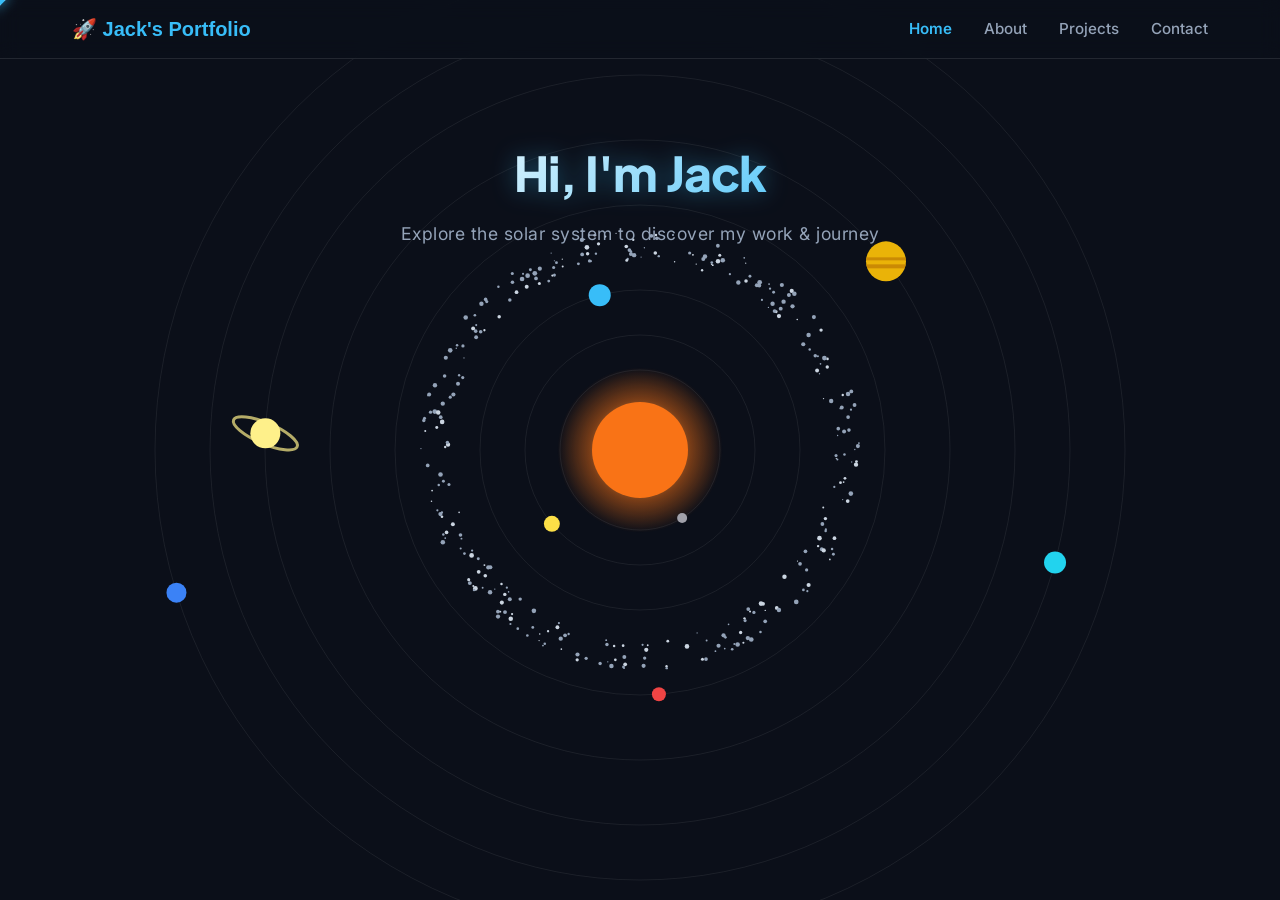
<file: index.html>
<!--AI Usage:
I used Google Gemini to help me build the basic structure and make the website responsive. I have some thought about interactive design and the AI helped to achieve that.
I modified the suggested code to some extentto fit my portfolio design.-->
<!DOCTYPE html>
<html lang="en">
<head>
    <meta charset="UTF-8">
    <meta name="viewport" content="width=device-width, initial-scale=1.0">
    <title>Jack's Solar Portfolio</title>
    <link rel="stylesheet" href="style.css">
</head>
<body>

    <!-- 顶栏导航 -->
    <header class="site-header">
        <nav class="navbar">
            <div class="logo">
                <button id="logoControlBtn" class="logo-btn">
                    🚀 Jack's Portfolio
                </button>
            </div>
            <ul class="nav-links">
                <li><a href="index.html" class="active">Home</a></li>
                <li><a href="about.html" id="nav-about">About</a></li>
                <li><a href="projects.html" id="nav-projects">Projects</a></li>
                <li><a href="contact.html" id="nav-contact">Contact</a></li>
            </ul>
        </nav>
    </header>

    <!-- 左上角 Command Center 控制面板 -->
    <div id="controlPanel" class="control-panel-modal">
        <div class="panel-header">
            <h4>⚙️ Command Center</h4>
        </div>
        <div class="panel-item">
            <span>Dark Mode (深色模式)</span>
            <label class="switch">
                <input type="checkbox" id="darkModeToggle" checked>
                <span class="slider"></span>
            </label>
        </div>
    </div>

    <!-- 主页欢迎标语 Overlay (补回 Hi, I'm Jack) -->
    <div class="hero-overlay">
        <h1 class="hero-title">Hi, I'm Jack</h1>
        <p class="hero-subtitle">Explore the solar system to discover my work & journey</p>
    </div>

    <!-- 太阳系 2D Canvas -->
    <canvas id="solarCanvas"></canvas>

    <!-- 返回太阳系主视图按钮 (地月系下显示) -->
    <button id="backToSolarBtn" class="back-btn hidden">&larr; Back to Solar System</button>

    <!-- 自定义火箭光标 -->
    <div id="rocketCursor" class="custom-rocket-cursor">
        <svg class="rocket-svg" viewBox="0 0 64 64" fill="none" xmlns="http://www.w3.org/2000/svg">
            <path class="rocket-flame" d="M32 46C28 54 32 62 32 62C32 62 36 54 32 46Z" fill="#f97316"/>
            <path class="rocket-flame" d="M32 48C30 53 32 58 32 58C32 58 34 53 32 48Z" fill="#fde047"/>
            <path d="M32 6C22 16 20 32 20 40H44C44 32 42 16 32 6Z" fill="#e2e8f0"/>
            <path d="M32 6C27 16 25 32 25 40H39C39 32 37 16 32 6Z" fill="#38bdf8"/>
            <path d="M16 30L20 36V44L12 40V34L16 30Z" fill="#94a3b8"/>
            <path d="M48 30L44 36V44L52 40V34L48 30Z" fill="#94a3b8"/>
            <circle cx="32" cy="22" r="4" fill="#0f172a" stroke="#cbd5e1" stroke-width="1.5"/>
        </svg>
    </div>

    <!-- 全局 JS 逻辑 (光标、控制面板、Canvas 绘制全在此文件中) -->
    <script src="javascript.js"></script>
</body>
</html>
</file>
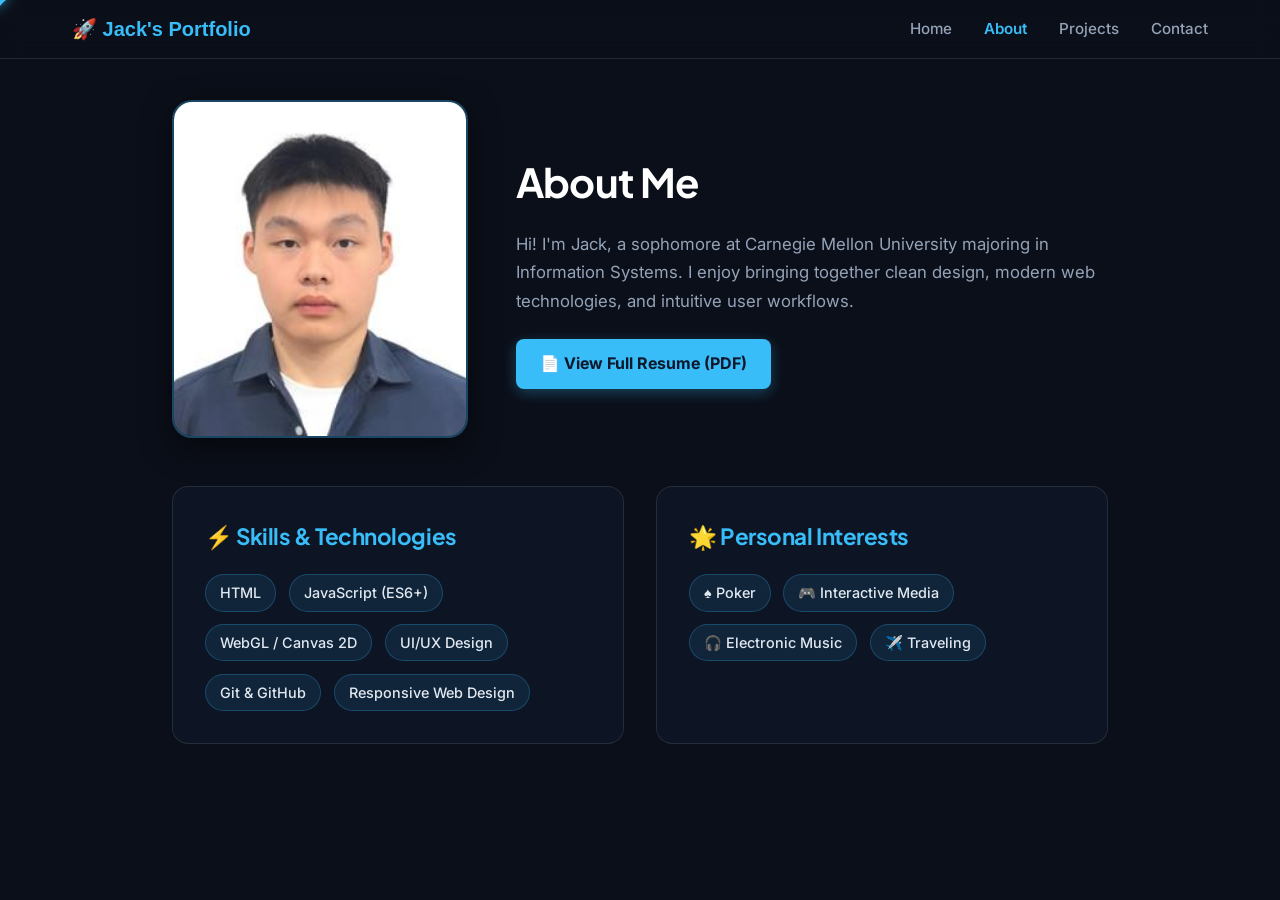
<file: about.html>
<!--AI Usage:
I used Google Gemini to help me adjust the style. I also used it to built the interactive button.-->
<!DOCTYPE html>
<html lang="en">
<head>
    <meta charset="UTF-8">
    <meta name="viewport" content="width=device-width, initial-scale=1.0">
    <title>About | Jack's Portfolio</title>
    <link rel="stylesheet" href="style.css">
    <style>
        .about-container {
            max-width: 1000px;
            margin: 100px auto 4rem;
            padding: 0 2rem;
            position: relative;
            z-index: 10;
        }

        .about-hero {
            display: grid;
            grid-template-columns: 1fr 2fr;
            gap: 3rem;
            align-items: center;
            margin-bottom: 3rem;
        }

        .profile-img-wrapper {
            position: relative;
            border-radius: 20px;
            overflow: hidden;
            border: 2px solid rgba(56, 189, 248, 0.3);
            box-shadow: 0 10px 30px rgba(0, 0, 0, 0.5);
            background: rgba(15, 23, 42, 0.6);
        }

        .profile-img {
            width: 100%;
            height: auto;
            display: block;
            object-fit: cover;
        }

        .about-content h1 {
            font-size: 2.5rem;
            margin-bottom: 1rem;
            color: #ffffff;
        }

        .about-content p {
            color: #94a3b8;
            line-height: 1.7;
            margin-bottom: 1.5rem;
            font-size: 1.05rem;
        }

        .btn-resume {
            display: inline-flex;
            align-items: center;
            gap: 0.5rem;
            padding: 12px 24px;
            border-radius: 8px;
            background: var(--accent-color, #38bdf8);
            color: #0f172a;
            font-weight: 700;
            text-decoration: none;
            transition: all 0.3s ease;
            box-shadow: 0 4px 14px rgba(56, 189, 248, 0.3);
        }

        .btn-resume:hover {
            background: #0284c7;
            color: #ffffff;
            transform: translateY(-2px);
            box-shadow: 0 6px 20px rgba(56, 189, 248, 0.5);
        }

        /* 技能与兴趣模块样式 */
        .info-grid {
            display: grid;
            grid-template-columns: 1fr 1fr;
            gap: 2rem;
            margin-top: 2rem;
        }

        .info-card {
            background: rgba(15, 23, 42, 0.7);
            border: 1px solid rgba(255, 255, 255, 0.1);
            border-radius: 16px;
            padding: 2rem;
            backdrop-filter: blur(8px);
        }

        .info-card h2 {
            color: var(--accent-color, #38bdf8);
            font-size: 1.4rem;
            margin-top: 0;
            margin-bottom: 1.2rem;
            display: flex;
            align-items: center;
            gap: 0.5rem;
        }

        /* 标签云样式 (技能 & 兴趣) */
        .tag-list {
            display: flex;
            flex-wrap: wrap;
            gap: 0.8rem;
            list-style: none;
            padding: 0;
            margin: 0;
        }

        .tag-item {
            background: rgba(56, 189, 248, 0.1);
            border: 1px solid rgba(56, 189, 248, 0.25);
            color: #e2e8f0;
            padding: 6px 14px;
            border-radius: 20px;
            font-size: 0.9rem;
            font-weight: 500;
            transition: all 0.2s ease;
        }

        .tag-item:hover {
            background: rgba(56, 189, 248, 0.2);
            color: #ffffff;
            border-color: #38bdf8;
            transform: translateY(-2px);
        }

        @media (max-width: 768px) {
            .about-hero {
                grid-template-columns: 1fr;
                text-align: center;
            }
            .info-grid {
                grid-template-columns: 1fr;
            }
        }
    </style>
</head>
<body>

    <!-- 顶部固定导航栏 -->
    <header class="site-header">
        <nav class="navbar">
            <div class="logo">
                <button id="logoControlBtn" class="logo-btn">
                    🚀 Jack's Portfolio
                </button>
            </div>
            <ul class="nav-links">
                <li><a href="index.html">Home</a></li>
                <li><a href="about.html" class="active">About</a></li>
                <li><a href="projects.html">Projects</a></li>
                <li><a href="contact.html">Contact</a></li>
            </ul>
        </nav>
    </header>

    <!-- Command Center 控制面板 -->
    <div id="controlPanel" class="control-panel-modal">
        <div class="panel-header">
            <h4>⚙️ Command Center</h4>
        </div>
        <div class="panel-item">
            <span>Dark Mode (深色模式)</span>
            <label class="switch">
                <input type="checkbox" id="darkModeToggle" checked>
                <span class="slider"></span>
            </label>
        </div>
    </div>

    <!-- 主主体内容 -->
    <main class="about-container">
        <!-- 头部：个人照片与简介 -->
        <div class="about-hero">
            <div class="profile-img-wrapper">
                <img src="assets/images/about-myphoto.jpeg" alt="Jack's Profile Photo" class="profile-img">
            </div>

            <div class="about-content">
                <h1>About Me</h1>
                <p>
                    Hi! I'm Jack, a sophomore at Carnegie Mellon University majoring in Information Systems.  I enjoy bringing together clean design, modern web technologies, and intuitive user workflows.
                </p>
                <div class="resume-btn-group">
                    <a href="assets/docs/about-resume.pdf" target="_blank" class="btn-resume">
                        📄 View Full Resume (PDF)
                    </a>
                </div>
            </div>
        </div>

        <!-- 底部：Skills 与 Interests 区域 -->
        <div class="info-grid">
            <!-- 1. Skills 模块 -->
            <div class="info-card">
                <h2>⚡ Skills & Technologies</h2>
                <ul class="tag-list">
                    <li class="tag-item">HTML</li>
                    <li class="tag-item">JavaScript (ES6+)</li>
                    <li class="tag-item">WebGL / Canvas 2D</li>
                    <li class="tag-item">UI/UX Design</li>
                    <li class="tag-item">Git & GitHub</li>
                    <li class="tag-item">Responsive Web Design</li>
                </ul>
            </div>

            <!-- 2. Interests 模块 -->
            <div class="info-card">
                <h2>🌟 Personal Interests</h2>
                <ul class="tag-list">
                    <li class="tag-item">♠️ Poker</li>
                    <li class="tag-item">🎮 Interactive Media</li>
                    <li class="tag-item">🎧 Electronic Music</li>
                    <li class="tag-item">✈️ Traveling</li>
                </ul>
            </div>
        </div>
    </main>

    <!-- 全局自定义火箭光标 -->
    <div id="rocketCursor" class="custom-rocket-cursor">
        <svg class="rocket-svg" viewBox="0 0 64 64" fill="none" xmlns="http://www.w3.org/2000/svg">
            <path class="rocket-flame" d="M32 46C28 54 32 62 32 62C32 62 36 54 32 46Z" fill="#f97316"/>
            <path class="rocket-flame" d="M32 48C30 53 32 58 32 58C32 58 34 53 32 48Z" fill="#fde047"/>
            <path d="M32 6C22 16 20 32 20 40H44C44 32 42 16 32 6Z" fill="#e2e8f0"/>
            <path d="M32 6C27 16 25 32 25 40H39C39 32 37 16 32 6Z" fill="#38bdf8"/>
            <path d="M16 30L20 36V44L12 40V34L16 30Z" fill="#94a3b8"/>
            <path d="M48 30L44 36V44L52 40V34L48 30Z" fill="#94a3b8"/>
            <circle cx="32" cy="22" r="4" fill="#0f172a" stroke="#cbd5e1" stroke-width="1.5"/>
        </svg>
    </div>

    <!-- 引入全局逻辑 -->
    <script src="javascript.js"></script>
</body>
</html>
</file>
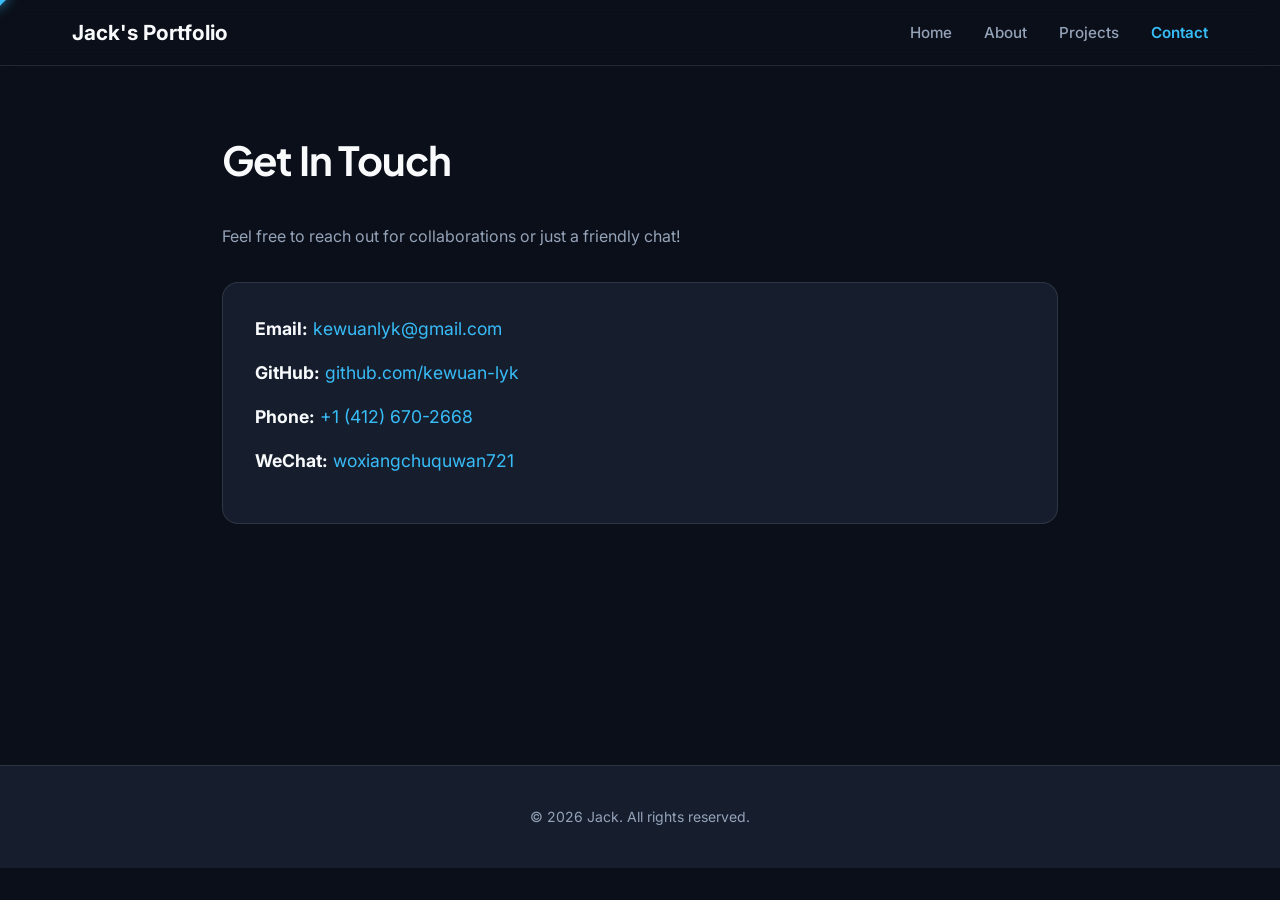
<file: contact.html>
<!--AI Usage:
I used Google Gemini to build the basic design.-->
<!DOCTYPE html>
<html lang="en">
<head>
    <meta charset="UTF-8">
    <meta name="viewport" content="width=device-width, initial-scale=1.0">
    <title>Contact | Jack</title>
    <link rel="stylesheet" href="style.css">
</head>
<body>
    <!-- 流星划过背景特效 -->
    <div class="star-container">
        <div class="shooting-star"></div>
        <div class="shooting-star"></div>
        <div class="shooting-star"></div>
        <div class="shooting-star"></div>
        <div class="shooting-star"></div>
    </div>
    <header>
        <nav class="navbar">
            <div class="logo"><a href="index.html">Jack's Portfolio</a></div>
            <ul class="nav-links">
                <li><a href="index.html">Home</a></li>
                <li><a href="about.html">About</a></li>
                <li><a href="projects.html">Projects</a></li>
                <li><a href="contact.html" class="active">Contact</a></li>
            </ul>
        </nav>
    </header>

    <main class="page-container">
        <h1>Get In Touch</h1>
        <p class="contact-subtitle">Feel free to reach out for collaborations or just a friendly chat!</p>

        <div class="info-card">
            <ul class="contact-list">
                <li>
                    <strong>Email:</strong> 
                    <a href="mailto:kewuanlyk@gmail.com"><!-- PLACEHOLDER: Email -->kewuanlyk@gmail.com</a>
                </li>
                <li>
                    <strong>GitHub:</strong> 
                    <a href="https://github.com/kewuan-lyk" target="_blank"><!-- PLACEHOLDER: GitHub -->github.com/kewuan-lyk</a>
                </li>
                <li>
                    <strong>Phone:</strong> 
                    <a href="tel:+14126702668"><!-- PLACEHOLDER: Phone Number -->+1 (412) 670-2668</a>
                </li>
                <li>
                    <strong>WeChat:</strong> 
                    <a href="tel:+14126702668"><!-- PLACEHOLDER: WeChat Number -->woxiangchuquwan721</a>
                </li>
            </ul>
        </div>
    </main>
    <!-- 全局火箭光标 -->
    <div id="rocketCursor" class="custom-rocket-cursor">
        <svg class="rocket-svg" viewBox="0 0 64 64" fill="none" xmlns="http://www.w3.org/2000/svg">
            <path class="rocket-flame" d="M32 46C28 54 32 62 32 62C32 62 36 54 32 46Z" fill="#f97316"/>
            <path class="rocket-flame" d="M32 48C30 53 32 58 32 58C32 58 34 53 32 48Z" fill="#fde047"/>
            <path d="M32 6C22 16 20 32 20 40H44C44 32 42 16 32 6Z" fill="#e2e8f0"/>
            <path d="M32 6C27 16 25 32 25 40H39C39 32 37 16 32 6Z" fill="#38bdf8"/>
            <path d="M16 30L20 36V44L12 40V34L16 30Z" fill="#94a3b8"/>
            <path d="M48 30L44 36V44L52 40V34L48 30Z" fill="#94a3b8"/>
            <circle cx="32" cy="22" r="4" fill="#0f172a" stroke="#cbd5e1" stroke-width="1.5"/>
        </svg>
    </div>
    <footer>
        <p>&copy; 2026 Jack. All rights reserved.</p>
    </footer>
    <script src="javascript.js"></script>
</body>
</html>
</file>
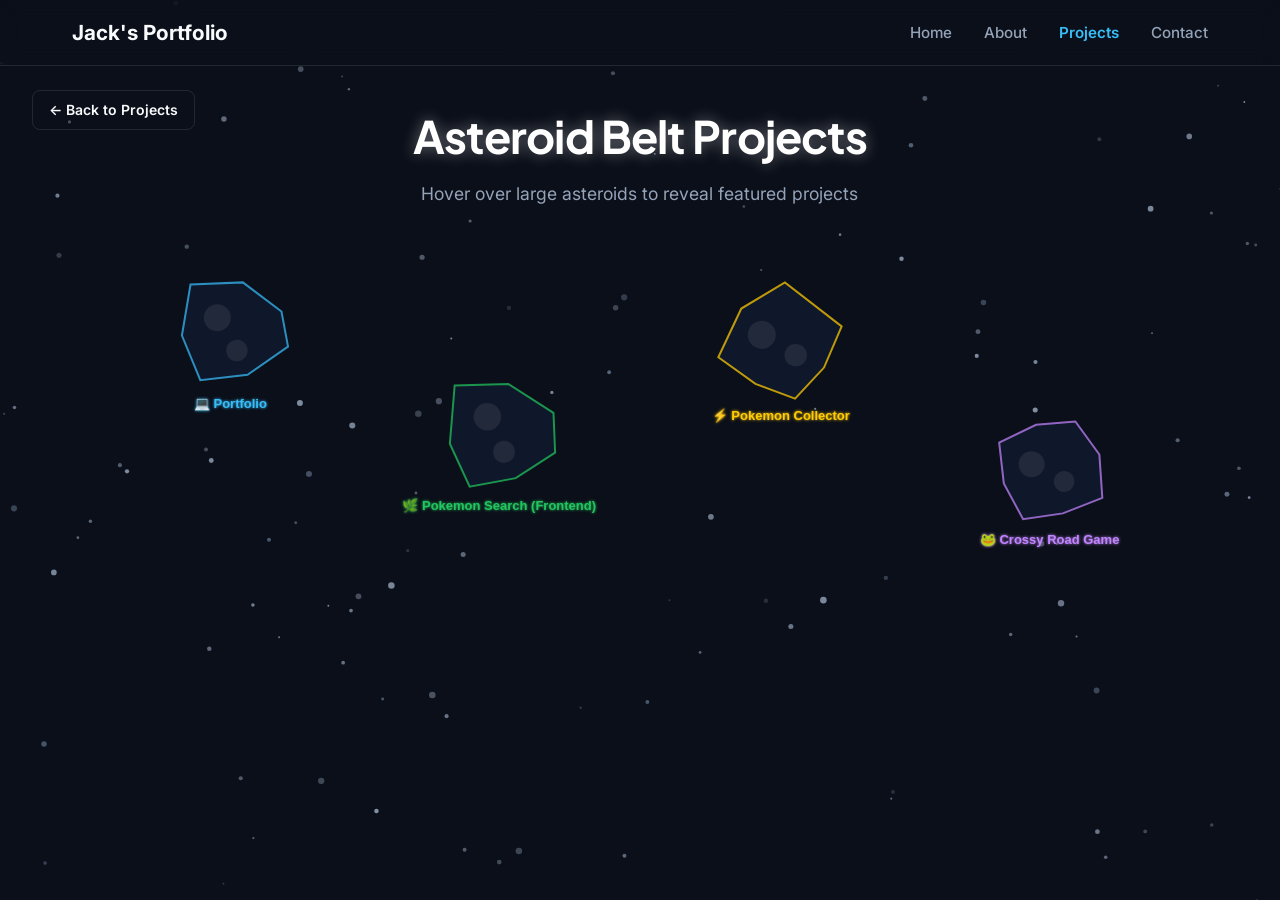
<file: projectp2.html>
<!DOCTYPE html>
<html lang="en">
<head>
    <meta charset="UTF-8">
    <meta name="viewport" content="width=device-width, initial-scale=1.0">
    <title>Part 2: Asteroid Belt Projects | Jack</title>
    <link rel="stylesheet" href="style.css">
    <style>
        body {
            overflow: hidden; /* 防止出现滚动条，保持满屏沉浸感 */
        }

        .asteroid-canvas-container {
            position: fixed;
            top: 0;
            left: 0;
            width: 100vw;
            height: 100vh;
            z-index: 0;
            background-color: var(--bg-primary);
        }

        #asteroidCanvas {
            display: block;
            width: 100%;
            height: 100%;
        }

        /* 覆盖在 Canvas 上的导航提示 */
        .asteroid-overlay {
            position: fixed;
            top: 100px;
            left: 50%;
            transform: translateX(-50%);
            text-align: center;
            z-index: 10;
            pointer-events: none;
        }

        .asteroid-overlay h1 {
            font-size: 2.8rem;
            color: #ffffff;
            text-shadow: 0 0 15px rgba(255, 255, 255, 0.4);
            margin-bottom: 0.5rem;
        }

        .asteroid-overlay p {
            color: var(--text-secondary);
            font-size: 1.1rem;
        }

        .top-nav-btn {
            position: fixed;
            top: 90px;
            left: 2rem;
            z-index: 20;
        }
    </style>
</head>
<body class="home-body">

    <header>
        <nav class="navbar">
            <div class="logo"><a href="index.html">Jack's Portfolio</a></div>
            <ul class="nav-links">
                <li><a href="index.html">Home</a></li>
                <li><a href="about.html">About</a></li>
                <li><a href="projects.html" class="active">Projects</a></li>
                <li><a href="contact.html">Contact</a></li>
            </ul>
        </nav>
    </header>

    <!-- 返回按钮 -->
    <a href="projects.html" class="btn btn-outline top-nav-btn">&larr; Back to Projects</a>

    <!-- 标题 overlay -->
    <div class="asteroid-overlay">
        <h1>Asteroid Belt Projects</h1>
        <p>Hover over large asteroids to reveal featured projects</p>
    </div>

    <!-- 2D Canvas 容器 -->
    <div class="asteroid-canvas-container">
        <canvas id="asteroidCanvas"></canvas>
    </div>

    <script>
        window.addEventListener('DOMContentLoaded', () => {
            const canvas = document.getElementById('asteroidCanvas');
            if (!canvas) return;

            const ctx = canvas.getContext('2d');
            let width = (canvas.width = window.innerWidth);
            let height = (canvas.height = window.innerHeight);

            window.addEventListener('resize', () => {
                width = canvas.width = window.innerWidth;
                height = canvas.height = window.innerHeight;
            });

            let mousePos = { x: -1000, y: -1000 };
            let hoveredAsteroid = null;

            // ==========================================
            // 1. 无交互小陨石群 (背景流)
            // ==========================================
            const smallAsteroids = [];
            const SMALL_COUNT = 120; // 小陨石数量

            for (let i = 0; i < SMALL_COUNT; i++) {
                smallAsteroids.push({
                    x: Math.random() * width,
                    y: Math.random() * height,
                    radius: Math.random() * 2.5 + 0.8,
                    speedY: Math.random() * 0.6 + 0.2, // 慢慢从上往下漂
                    speedX: (Math.random() - 0.5) * 0.15,
                    color: Math.random() > 0.4 ? '#94a3b8' : '#64748b',
                    opacity: Math.random() * 0.6 + 0.3
                });
            }

            // ==========================================
            // 2. 大陨石 (项目卡片数据，可随时添加/调节数量)
            // ==========================================
            const largeAsteroids = [
                {
                    id: 'portfolio',
                    title: 'Interactive 3D/2D Portfolio',
                    shortName: '💻 Portfolio',
                    subtitle: 'Click to see the project details!',
                    x: width * 0.18,      // 屏幕左侧
                    y: height * 0.35,     // 视区内直现
                    radius: 54,           // 大陨石尺寸
                    speedY: 0.35,         // 下落速度
                    targetUrl: 'index.html',
                    color: '#38bdf8',     // 蓝色 (不变)
                    rotation: 0,
                    rotationSpeed: 0.005,
                    shapeVertices: [
                        { angle: 0, scale: 1.1 },
                        { angle: Math.PI * 0.3, scale: 0.85 },
                        { angle: Math.PI * 0.6, scale: 1.05 },
                        { angle: Math.PI * 0.9, scale: 0.9 },
                        { angle: Math.PI * 1.2, scale: 1.15 },
                        { angle: Math.PI * 1.5, scale: 0.95 },
                        { angle: Math.PI * 1.8, scale: 1.02 }
                    ]
                },
                {
                    id: 'pokemon-search',
                    title: '🌿 Pokemon Search Engine',
                    shortName: '🌿 Pokemon Search (Frontend)',
                    subtitle: 'Click to search Pokemon info & API!',
                    x: width * 0.39,      // 中左侧
                    y: height * 0.46,     // 视区内直现 (无需等待下落)
                    radius: 55,
                    speedY: 0.38,
                    targetUrl: 'https://kewuan-lyk.github.io/-Jack-Li-.FrontBackEnd/',
                    color: '#22c55e',     // 绿色 (前端宝可梦搜索引擎)
                    rotation: 0,
                    rotationSpeed: 0.007,
                    shapeVertices: [
                        { angle: 0, scale: 1.08 },
                        { angle: Math.PI * 0.28, scale: 0.88 },
                        { angle: Math.PI * 0.55, scale: 1.12 },
                        { angle: Math.PI * 0.82, scale: 0.92 },
                        { angle: Math.PI * 1.15, scale: 1.18 },
                        { angle: Math.PI * 1.45, scale: 0.9 },
                        { angle: Math.PI * 1.78, scale: 1.05 }
                    ]
                },
                {
                    id: 'pokemon-collector',
                    title: '⚡ Pokemon Collector Website',
                    shortName: '⚡ Pokemon Collector',
                    subtitle: 'Click to visit Pokemon Collector!',
                    x: width * 0.61,      // 中右侧
                    y: height * 0.36,     // 视区内直现
                    radius: 56,
                    speedY: 0.36,
                    targetUrl: 'https://kewuan-lyk.github.io/-Jack-Li-API-Pokemon-Collector/',
                    color: '#ffcb05',     // 黄色 (宝可梦 Collector)
                    rotation: 0,
                    rotationSpeed: -0.005,
                    shapeVertices: [
                        { angle: 0, scale: 1.12 },
                        { angle: Math.PI * 0.25, scale: 0.9 },
                        { angle: Math.PI * 0.5, scale: 1.05 },
                        { angle: Math.PI * 0.75, scale: 0.88 },
                        { angle: Math.PI * 1.0, scale: 1.15 },
                        { angle: Math.PI * 1.3, scale: 0.92 },
                        { angle: Math.PI * 1.6, scale: 1.06 }
                    ]
                },
                {
                    id: 'crossyroad',
                    title: '🐸 Cyber Crossy 2077',
                    shortName: '🐸 Crossy Road Game',
                    subtitle: 'Click to play game!',
                    x: width * 0.82,      // 屏幕右侧
                    y: height * 0.50,     // 视区内直现
                    radius: 52,
                    speedY: 0.4,
                    targetUrl: 'crossy-road/index.html',
                    color: '#c084fc',     // 紫色 (Crossy Road)
                    rotation: 0,
                    rotationSpeed: -0.006,
                    shapeVertices: [
                        { angle: 0, scale: 1.0 },
                        { angle: Math.PI * 0.25, scale: 1.15 },
                        { angle: Math.PI * 0.5, scale: 0.88 },
                        { angle: Math.PI * 0.75, scale: 1.08 },
                        { angle: Math.PI * 1.0, scale: 0.92 },
                        { angle: Math.PI * 1.25, scale: 1.1 },
                        { angle: Math.PI * 1.5, scale: 0.9 },
                        { angle: Math.PI * 1.75, scale: 1.05 }
                    ]
                }
            ];

            // ==========================================
            // 3. 渲染主循环
            // ==========================================
            function animate() {
                ctx.clearRect(0, 0, width, height);

                // --- 绘制无交互小陨石 ---
                smallAsteroids.forEach(p => {
                    p.y += p.speedY;
                    p.x += p.speedX;

                    // 飘出屏幕底部后重新回到顶部
                    if (p.y > height + 10) {
                        p.y = -10;
                        p.x = Math.random() * width;
                    }

                    ctx.beginPath();
                    ctx.arc(p.x, p.y, p.radius, 0, Math.PI * 2);
                    ctx.fillStyle = p.color;
                    ctx.globalAlpha = p.opacity;
                    ctx.fill();
                    ctx.globalAlpha = 1.0;
                });

                // --- 绘制大陨石 (交互项目) ---
                hoveredAsteroid = null;

                largeAsteroids.forEach(ast => {
                    // 碰撞/悬停检测
                    const dist = Math.hypot(mousePos.x - ast.x, mousePos.y - ast.y);
                    const isHovered = dist < ast.radius + 15;

                    if (isHovered) {
                        hoveredAsteroid = ast;
                    } else {
                        // 没悬停时正常下落和缓慢旋转
                        ast.y += ast.speedY;
                        ast.rotation += ast.rotationSpeed;

                        // 飘出屏幕后循环回到顶部
                        if (ast.y > height + ast.radius * 2) {
                            ast.y = -ast.radius * 2;
                            ast.x = Math.random() * (width - 200) + 100;
                        }
                    }

                    // 绘制大陨石主体
                    ctx.save();
                    ctx.translate(ast.x, ast.y);
                    ctx.rotate(ast.rotation);

                    // 悬停高亮光晕
                    if (isHovered) {
                        const glowGrad = ctx.createRadialGradient(0, 0, ast.radius * 0.8, 0, 0, ast.radius + 25);
                        glowGrad.addColorStop(0, 'rgba(56, 189, 248, 0.5)');
                        glowGrad.addColorStop(1, 'rgba(56, 189, 248, 0)');
                        ctx.beginPath();
                        ctx.arc(0, 0, ast.radius + 25, 0, Math.PI * 2);
                        ctx.fillStyle = glowGrad;
                        ctx.fill();
                    }

                    // 绘制不规则岩石形状
                    ctx.beginPath();
                    ast.shapeVertices.forEach((v, index) => {
                        const r = ast.radius * v.scale;
                        const vx = Math.cos(v.angle) * r;
                        const vy = Math.sin(v.angle) * r;
                        if (index === 0) ctx.moveTo(vx, vy);
                        else ctx.lineTo(vx, vy);
                    });
                    ctx.closePath();

                    // 岩石填充与边框（用自身专属调色）
                    ctx.fillStyle = isHovered ? '#1e293b' : '#0f172a';
                    ctx.strokeStyle = isHovered ? ast.color : (ast.color + 'bb');
                    ctx.lineWidth = isHovered ? 3.5 : 2;
                    ctx.fill();
                    ctx.stroke();

                    // 陨石表面纹理凹坑
                    const hexToRgbInline = h => `${parseInt(h.slice(1,3),16)}, ${parseInt(h.slice(3,5),16)}, ${parseInt(h.slice(5,7),16)}`;
                    ctx.fillStyle = isHovered ? `rgba(${hexToRgbInline(ast.color)}, 0.25)` : 'rgba(255, 255, 255, 0.08)';
                    ctx.beginPath();
                    ctx.arc(-ast.radius * 0.3, -ast.radius * 0.2, ast.radius * 0.25, 0, Math.PI * 2);
                    ctx.arc(ast.radius * 0.2, ast.radius * 0.3, ast.radius * 0.2, 0, Math.PI * 2);
                    ctx.fill();

                    ctx.restore();

                    // 常亮显示简短项目名称 Short Label
                    ctx.save();
                    ctx.font = 'bold 13px "Outfit", sans-serif';
                    ctx.textAlign = 'center';
                    ctx.fillStyle = isHovered ? '#ffffff' : ast.color;
                    ctx.shadowColor = ast.color;
                    ctx.shadowBlur = isHovered ? 10 : 3;
                    ctx.fillText(ast.shortName || ast.title, ast.x, ast.y + ast.radius + 22);
                    ctx.restore();

                    // 悬停时浮现项目名称 Title Label (在陨石右下方)
                    if (isHovered) {
                        drawAsteroidLabel(ast);
                    }
                });

                requestAnimationFrame(animate);
            }

            // 绘制悬停时的项目 Label 弹窗
            function drawAsteroidLabel(ast) {
                const lx = ast.x + ast.radius + 15;
                const ly = ast.y - 20;

                ctx.font = 'bold 16px "Inter", sans-serif';
                const titleWidth = ctx.measureText(ast.title).width;
                ctx.font = '13px "Inter", sans-serif';
                const subWidth = ctx.measureText(ast.subtitle).width;

                const boxWidth = Math.max(titleWidth, subWidth) + 30;
                const boxHeight = 56;

                // 悬停框背景
                ctx.fillStyle = 'rgba(15, 23, 42, 0.95)';
                ctx.strokeStyle = '#38bdf8';
                ctx.lineWidth = 1.5;
                ctx.beginPath();
                ctx.roundRect(lx, ly, boxWidth, boxHeight, 10);
                ctx.fill();
                ctx.stroke();

                // 标题与副标题文本
                ctx.fillStyle = '#ffffff';
                ctx.font = 'bold 15px "Inter", sans-serif';
                ctx.fillText(ast.title, lx + 15, ly + 24);

                ctx.fillStyle = '#38bdf8';
                ctx.font = '13px "Inter", sans-serif';
                ctx.fillText(ast.subtitle, lx + 15, ly + 44);
            }

            // ==========================================
            // 4. 事件监听 (鼠标移动与点击)
            // ==========================================
            canvas.addEventListener('mousemove', (e) => {
                const rect = canvas.getBoundingClientRect();
                mousePos.x = e.clientX - rect.left;
                mousePos.y = e.clientY - rect.top;

                // 悬停在有交互的大陨石上时改变鼠标手势
                if (hoveredAsteroid) {
                    canvas.style.cursor = 'pointer';
                } else {
                    canvas.style.cursor = 'default';
                }
            });

            canvas.addEventListener('click', () => {
                if (hoveredAsteroid && hoveredAsteroid.targetUrl) {
                    // 点击后平滑跳转
                    window.location.href = hoveredAsteroid.targetUrl;
                }
            });

            animate();
        });
    </script>
</body>
</html>
</file>
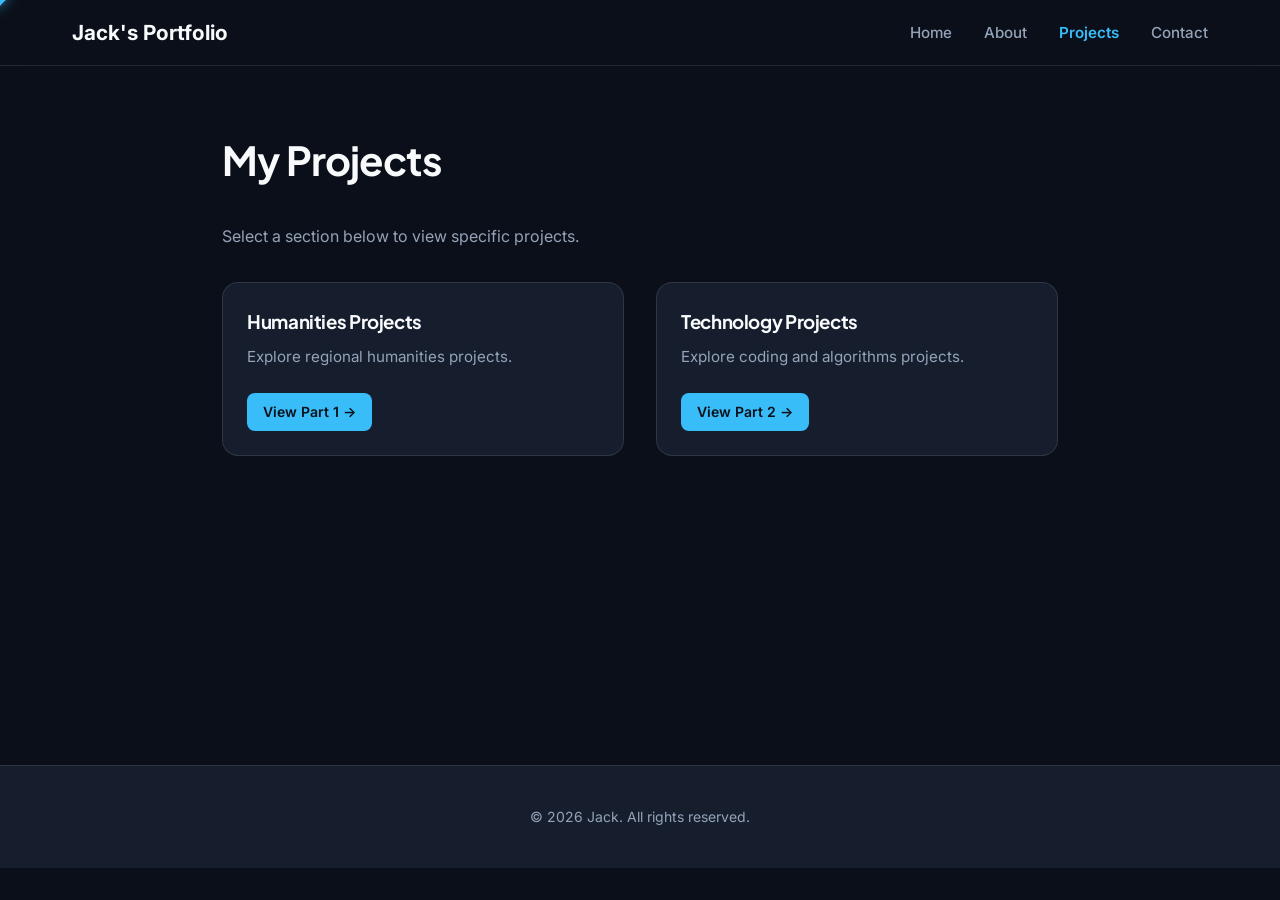
<file: projects.html>
<!--AI Usage:
I used Google Gemini to help me adjust the style. I also used it to built the interactive button.In separate project1 and project2, AI helped me to achieve my interactive design.
I modified the size and color of those designs and put them in a better position on the screen.-->
<!DOCTYPE html>
<html lang="en">
<head>
    <meta charset="UTF-8">
    <meta name="viewport" content="width=device-width, initial-scale=1.0">
    <title>Projects | Jack</title>
    <link rel="stylesheet" href="style.css">
</head>
<body>
    <!-- 流星划过背景特效 -->
    <div class="star-container">
        <div class="shooting-star"></div>
        <div class="shooting-star"></div>
        <div class="shooting-star"></div>
        <div class="shooting-star"></div>
        <div class="shooting-star"></div>
    </div>
    <header>
        <nav class="navbar">
            <div class="logo"><a href="index.html">Jack's Portfolio</a></div>
            <ul class="nav-links">
                <li><a href="index.html">Home</a></li>
                <li><a href="about.html">About</a></li>
                <li><a href="projects.html" class="active">Projects</a></li>
                <li><a href="contact.html">Contact</a></li>
            </ul>
        </nav>
    </header>

    <main class="page-container">
        <h1>My Projects</h1>
        <p class="contact-subtitle">Select a section below to view specific projects.</p>

        <!-- 项目分类卡片区域 -->
        <div class="projects-grid">
            
            <!-- Part 1 卡片 -->
            <article class="project-card" id="part1">
                <div class="project-info">
                    <h3>Humanities Projects</h3>
                    <p>Explore regional humanities projects.</p>
                    <div class="project-links">
                        <a href="projectp1.html" class="btn">View Part 1 &rarr;</a>
                    </div>
                </div>
            </article>

            <!-- Part 2 卡片 -->
            <article class="project-card" id="part2">
                <div class="project-info">
                    <h3>Technology Projects</h3>
                    <p>Explore coding and algorithms projects.</p>
                    <div class="project-links">
                        <a href="projectp2.html" class="btn">View Part 2 &rarr;</a>
                    </div>
                </div>
            </article>

        </div>
    </main>
    <!-- 全局火箭光标 -->
    <div id="rocketCursor" class="custom-rocket-cursor">
        <svg class="rocket-svg" viewBox="0 0 64 64" fill="none" xmlns="http://www.w3.org/2000/svg">
            <path class="rocket-flame" d="M32 46C28 54 32 62 32 62C32 62 36 54 32 46Z" fill="#f97316"/>
            <path class="rocket-flame" d="M32 48C30 53 32 58 32 58C32 58 34 53 32 48Z" fill="#fde047"/>
            <path d="M32 6C22 16 20 32 20 40H44C44 32 42 16 32 6Z" fill="#e2e8f0"/>
            <path d="M32 6C27 16 25 32 25 40H39C39 32 37 16 32 6Z" fill="#38bdf8"/>
            <path d="M16 30L20 36V44L12 40V34L16 30Z" fill="#94a3b8"/>
            <path d="M48 30L44 36V44L52 40V34L48 30Z" fill="#94a3b8"/>
            <circle cx="32" cy="22" r="4" fill="#0f172a" stroke="#cbd5e1" stroke-width="1.5"/>
        </svg>
    </div>
    <footer>
        <p>&copy; 2026 Jack. All rights reserved.</p>
    </footer>
    <script src="javascript.js"></script>
</body>
</html>
</file>
<file: style.css>
/* 
AI Usage:
I used Google Gemini to help me organize the layout and responsive design. I changed the colors, spacing, and section styles to fit my own portfolio.
*/


/* ==========================================================================
   1. Google Fonts Import
   ========================================================================== */
@import url('https://fonts.googleapis.com/css2?family=Inter:wght@400;500;600&family=Plus+Jakarta+Sans:wght@500;700&display=swap');

/* ==========================================================================
   2. Reset & Dark Theme Variables (统一全站深色背景)
   ========================================================================== */
* {
    margin: 0;
    padding: 0;
    box-sizing: border-box;
}

:root {
    --bg-primary: #0b0f19;        /* 与 Index 主页 canvas 统一的深邃太空背景色 */
    --bg-secondary: #161e2e;      /* 卡片深色背景 */
    --accent-color: #38bdf8;      /* 亮点高亮色 (柔和天蓝色) */
    --text-primary: #f8fafc;      /* 主文字：亮白/浅灰 */
    --text-secondary: #94a3b8;    /* 次要文字：柔和灰 */
    --border-color: rgba(255, 255, 255, 0.1); /* 浅色半透明边框 */
    --card-hover-shadow: rgba(0, 0, 0, 0.3);

    --font-heading: 'Plus Jakarta Sans', -apple-system, BlinkMacSystemFont, "Segoe UI", Roboto, sans-serif;
    --font-body: 'Inter', -apple-system, BlinkMacSystemFont, "Segoe UI", Roboto, sans-serif;
}

html {
    scroll-behavior: smooth;
}

body {
    font-family: var(--font-body);
    background-color: var(--bg-primary);
    color: var(--text-primary);
    line-height: 1.6;
    -webkit-font-smoothing: antialiased;
}

h1, h2, h3, h4 {
    font-family: var(--font-heading);
    letter-spacing: -0.02em;
}

/* ==========================================================================
   3. Navigation Bar (通用于所有页面)
   ========================================================================== */
header {
    position: fixed;
    top: 0;
    width: 100%;
    background-color: rgba(11, 15, 25, 0.8); /* 适配深色背景半透明 */
    backdrop-filter: blur(10px);
    border-bottom: 1px solid var(--border-color);
    z-index: 1000;
}

.navbar {
    max-width: 1200px;
    margin: 0 auto;
    display: flex;
    justify-content: space-between;
    align-items: center;
    padding: 1.2rem 2rem;
}

.logo a {
    color: var(--text-primary);
    font-size: 1.3rem;
    font-weight: 700;
    text-decoration: none;
}

.nav-links {
    display: flex;
    list-style: none;
    gap: 2rem;
}

.nav-links a {
    color: var(--text-secondary);
    text-decoration: none;
    font-size: 0.95rem;
    font-weight: 500;
    transition: color 0.2s ease;
}

.nav-links a:hover,
.nav-links a.active {
    color: var(--accent-color);
    font-weight: 600;
}

/* ==========================================================================
   4. Page Container & Cards (About, Projects, Contact 子页面)
   ========================================================================== */
.page-container {
    max-width: 900px;
    margin: 0 auto;
    padding: 8rem 2rem 4rem 2rem;
    min-height: 85vh;
}

.page-container h1 {
    font-size: 2.5rem;
    margin-bottom: 2rem;
    color: var(--text-primary);
}

.info-card {
    background-color: var(--bg-secondary);
    padding: 2rem;
    border-radius: 16px;
    border: 1px solid var(--border-color);
    margin-bottom: 1.5rem;
}

.info-card h3 {
    color: var(--text-primary);
    margin-bottom: 1rem;
    font-size: 1.25rem;
    font-weight: 600;
}

.skills-list {
    list-style: none;
    display: flex;
    flex-wrap: wrap;
    gap: 0.6rem;
}

.skills-list li {
    background-color: var(--bg-primary);
    color: var(--text-secondary);
    border: 1px solid var(--border-color);
    padding: 0.4rem 0.9rem;
    border-radius: 20px;
    font-size: 0.875rem;
    font-weight: 500;
}

/* Projects 列表网格 */
.projects-grid {
    display: grid;
    grid-template-columns: repeat(auto-fit, minmax(300px, 1fr));
    gap: 2rem;
}

.project-card {
    background-color: var(--bg-secondary);
    border: 1px solid var(--border-color);
    border-radius: 16px;
    overflow: hidden;
}

.project-img {
    width: 100%;
    height: 200px;
    object-fit: cover;
}

.project-info {
    padding: 1.5rem;
}

.project-info h3 {
    margin-bottom: 0.5rem;
}

.project-info p {
    color: var(--text-secondary);
    font-size: 0.95rem;
    margin-bottom: 1.5rem;
}

.project-links {
    display: flex;
    gap: 0.8rem;
}

/* 按钮组件 */
.btn {
    display: inline-block;
    padding: 0.5rem 1rem;
    background-color: var(--accent-color);
    color: #0b0f19;
    text-decoration: none;
    border-radius: 8px;
    font-size: 0.875rem;
    font-weight: 600;
    transition: opacity 0.2s ease;
}

.btn:hover {
    opacity: 0.9;
}

.btn-outline {
    background-color: transparent;
    color: var(--text-primary);
    border: 1px solid var(--border-color);
}

.btn-outline:hover {
    border-color: var(--accent-color);
    color: var(--accent-color);
}

/* Contact 专有样式 */
.contact-subtitle {
    color: var(--text-secondary);
    margin-bottom: 2rem;
}

.contact-list {
    list-style: none;
}

.contact-list li {
    margin-bottom: 1rem;
    font-size: 1.1rem;
}

.contact-list a {
    color: var(--accent-color);
    text-decoration: none;
}

/* ==========================================================================
   5. Solar System Interactive Canvas (Index 页面专属)
   ========================================================================== */
.home-body {
    overflow: hidden;
}

.solar-main {
    position: relative;
    width: 100vw;
    height: 100vh;
}

.hero-header {
    position: absolute;
    top: 90px;
    left: 50%;
    transform: translateX(-50%);
    text-align: center;
    z-index: 10;
    pointer-events: none;
}

.hero-header h1 {
    font-size: 4.5rem;
    font-weight: 700;
    color: #ffffff;
    text-shadow: 0 0 20px rgba(255, 255, 255, 0.3);
}

.hero-header .tagline {
    color: var(--text-secondary);
    font-size: 1.1rem;
}

.back-btn {
    pointer-events: auto;
    margin-top: 1rem;
    padding: 0.5rem 1.2rem;
    background-color: rgba(255, 255, 255, 0.1);
    border: 1px solid var(--border-color);
    color: #fff;
    border-radius: 20px;
    cursor: pointer;
    backdrop-filter: blur(5px);
    transition: all 0.3s;
}

.back-btn:hover {
    background-color: var(--accent-color);
    border-color: var(--accent-color);
    color: #0b0f19;
}

.hidden {
    display: none;
}

.solar-system-container {
    width: 100%;
    height: 100%;
}

#solarCanvas {
    position: fixed;
    top: 0;
    left: 0;
    width: 100vw;
    height: 100vh;
    z-index: 0;
    background-color: var(--bg-primary);
    cursor: pointer;
}

/* ==========================================================================
   6. Footer
   ========================================================================== */
footer {
    text-align: center;
    padding: 2.5rem;
    background-color: var(--bg-secondary);
    color: var(--text-secondary);
    font-size: 0.875rem;
    border-top: 1px solid var(--border-color);
}

/* ==========================================================================
   7. Responsive Design
   ========================================================================== */
@media (max-width: 768px) {
    .hero-header h1 {
        font-size: 2.4rem;
    }
}
/* ==========================================================================
   1. 自定义火箭光标 (Rocket Cursor)
   ========================================================================== */
/* 隐藏原生鼠标 */
body, a, button, [role="button"], .map-marker {
    cursor: none !important;
}

.custom-rocket-cursor {
    position: fixed;
    top: 0;
    left: 0;
    width: 32px;
    height: 32px;
    pointer-events: none;
    z-index: 9999;
    transform: translate(-50%, -50%) rotate(-45deg); /* 火箭向上偏转 */
    transition: transform 0.15s ease-out;
}

.rocket-svg {
    width: 100%;
    height: 100%;
    filter: drop-shadow(0 0 6px rgba(56, 189, 248, 0.6));
}

/* 火箭喷火效果 (Hover 悬停时激活) */
.rocket-flame {
    opacity: 0;
    transform-origin: top center;
    transition: opacity 0.2s ease, transform 0.2s ease;
}

.custom-rocket-cursor.hovering {
    transform: translate(-50%, -50%) rotate(-45deg) scale(1.25);
}

.custom-rocket-cursor.hovering .rocket-flame {
    opacity: 1;
    animation: flameFlicker 0.15s infinite alternate ease-in-out;
}

@keyframes flameFlicker {
    0% { transform: scaleY(0.8) scaleX(0.9); }
    100% { transform: scaleY(1.3) scaleX(1.1); }
}

/* ==========================================================================
   2. 左上角 Logo 交互控制面板 (Control Panel)
   ========================================================================== */
.logo-btn {
    background: none;
    border: none;
    font-size: 1.25rem;
    font-weight: 700;
    color: var(--accent-color, #38bdf8);
    display: flex;
    align-items: center;
    gap: 8px;
    transition: transform 0.2s ease;
}

.logo-btn:hover {
    transform: scale(1.05);
}

/* 控制面板弹窗 */
.control-panel-modal {
    display: none;
    position: fixed;
    top: 75px;
    left: 2rem;
    width: 260px;
    background: rgba(15, 23, 42, 0.95);
    border: 1px solid rgba(56, 189, 248, 0.4);
    border-radius: 16px;
    padding: 1.25rem;
    box-shadow: 0 10px 30px rgba(0, 0, 0, 0.6);
    backdrop-filter: blur(12px);
    z-index: 1000;
    animation: panelSlideDown 0.3s cubic-bezier(0.175, 0.885, 0.32, 1.275);
}

@keyframes panelSlideDown {
    from { opacity: 0; transform: translateY(-15px); }
    to { opacity: 1; transform: translateY(0); }
}

.panel-header {
    display: flex;
    justify-content: space-between;
    align-items: center;
    border-bottom: 1px solid rgba(255, 255, 255, 0.1);
    padding-bottom: 0.5rem;
    margin-bottom: 1rem;
}

.panel-header h4 {
    margin: 0;
    font-size: 1rem;
    color: #ffffff;
}

.panel-item {
    display: flex;
    justify-content: space-between;
    align-items: center;
    margin-bottom: 0.75rem;
}

.panel-item span {
    font-size: 0.9rem;
    color: #94a3b8;
}

/* 开关 Toggle 样式 */
.switch {
    position: relative;
    display: inline-block;
    width: 44px;
    height: 22px;
}

.switch input { opacity: 0; width: 0; height: 0; }

.slider {
    position: absolute;
    cursor: pointer;
    top: 0; left: 0; right: 0; bottom: 0;
    background-color: #475569;
    transition: .3s;
    border-radius: 22px;
}

.slider:before {
    position: absolute;
    content: "";
    height: 16px; width: 16px;
    left: 3px; bottom: 3px;
    background-color: white;
    transition: .3s;
    border-radius: 50%;
}

input:checked + .slider { background-color: #38bdf8; }
input:checked + .slider:before { transform: translateX(22px); }

/* 浅色主题 override */
body.light-mode {
    --bg-primary: #f8fafc;
    --bg-secondary: #ffffff;
    --text-primary: #0f172a;
    --text-secondary: #475569;
    --border-color: #cbd5e1;
    background-color: #f1f5f9;
    color: #0f172a;
}
/* ==========================================================================
   流星划过背景特效 (Shooting Stars)
   ========================================================================== */
.star-container {
    position: fixed;
    top: 0;
    left: 0;
    width: 100vw;
    height: 100vh;
    pointer-events: none;
    z-index: 0;
    overflow: hidden;
}

.shooting-star {
    position: absolute;
    top: 50%;
    left: 50%;
    width: 4px;
    height: 4px;
    background: #fff;
    border-radius: 50%;
    box-shadow: 0 0 0 4px rgba(255, 255, 255, 0.1), 0 0 0 8px rgba(255, 255, 255, 0.1), 0 0 20px rgba(255, 255, 255, 1);
    animation: animateStar 3s linear infinite;
    opacity: 0;
}

.shooting-star::before {
    content: '';
    position: absolute;
    top: 50%;
    transform: translateY(-50%);
    width: 180px;
    height: 1px;
    background: linear-gradient(90deg, #fff, transparent);
}

@keyframes animateStar {
    0% {
        transform: rotate(315deg) translateX(0);
        opacity: 1;
    }
    70% {
        opacity: 1;
    }
    100% {
        transform: rotate(315deg) translateX(-1000px);
        opacity: 0;
    }
}

/* 随机分布多条流星的速度与轨迹 */
.shooting-star:nth-child(1) { top: 0px; right: 0px; animation-delay: 0s; animation-duration: 2.5s; }
.shooting-star:nth-child(2) { top: 100px; right: 200px; animation-delay: 1.2s; animation-duration: 3s; }
.shooting-star:nth-child(3) { top: 300px; right: 400px; animation-delay: 2.5s; animation-duration: 2s; }
.shooting-star:nth-child(4) { top: 0px; right: 600px; animation-delay: 3.8s; animation-duration: 2.8s; }
.shooting-star:nth-child(5) { top: 200px; right: 800px; animation-delay: 4.5s; animation-duration: 2.2s; }

/* 顶部固定导航栏 */
.site-header {
    position: fixed;
    top: 0;
    left: 0;
    width: 100%;
    z-index: 100;
}

.navbar {
    display: flex;
    justify-content: space-between;
    align-items: center;
    padding: 1rem 2rem;
}

/* 主页欢迎标语居中悬浮样式 */
.hero-overlay {
    position: fixed;
    top: 15%;
    left: 50%;
    transform: translateX(-50%);
    text-align: center;
    pointer-events: none; /* 让鼠标事件穿透到下方的 Canvas */
    z-index: 10;
}

.hero-title {
    font-size: 3rem;
    font-weight: 800;
    margin: 0;
    background: linear-gradient(135deg, #ffffff 0%, var(--accent-color, #38bdf8) 100%);
    -webkit-background-clip: text;
    -webkit-text-fill-color: transparent;
    filter: drop-shadow(0 0 12px rgba(56, 189, 248, 0.4));
}

.hero-subtitle {
    margin-top: 0.5rem;
    color: var(--text-secondary, #94a3b8);
    font-size: 1.1rem;
    letter-spacing: 0.5px;
}
/* ==========================================
   移动端/响应式适配 (Responsive Media Queries)
   ========================================== */

/* 触屏设备禁用自定义火箭光标 */
@media (hover: none) and (pointer: coarse) {
    .custom-rocket-cursor {
        display: none !important;
    }
    body {
        cursor: auto !important;
    }
}

/* 屏幕宽度小于 768px (手机及小平板) */
@media (max-width: 768px) {
    /* 1. 导航栏调整 */
    .navbar {
        padding: 0.8rem 1rem;
        flex-wrap: wrap;
    }

    .logo-btn {
        font-size: 1.1rem;
    }

    .nav-links {
        gap: 0.8rem;
        font-size: 0.9rem;
    }

    .nav-links a {
        padding: 4px 8px;
    }

    /* 2. Command Center 面板移动端定位 */
    .control-panel-modal {
        width: 90%;
        left: 5% !important;
        top: 70px !important;
    }

    /* 3. 地图区域适配：允许横向滑动，防止标记重叠 */
    .map-wrapper {
        min-width: 600px; /* 保持地图最小宽度，保证清晰度和标记点可点击 */
    }

    /* 地图外层容器加横向滚动条 */
    .map-scroll-container {
        width: 100%;
        overflow-x: auto;
        -webkit-overflow-scrolling: touch;
        border-radius: 16px;
        margin-bottom: 1rem;
    }

    .marker-icon-wrapper {
        width: 36px;
        height: 36px;
        font-size: 1rem;
    }

    .marker-label {
        padding: 2px 6px;
    }

    .marker-label .en-name { font-size: 0.75rem; }
    .marker-label .cn-name { font-size: 0.65rem; }

    /* 4. Overview 模态弹窗适配 */
    .overview-modal-content {
        width: 95%;
        padding: 1.5rem 1.2rem;
        max-height: 90vh;
    }

    .overview-gallery {
        grid-template-columns: 1fr; /* 手机上图片单列展示 */
        gap: 0.8rem;
    }

    .overview-gallery img {
        height: 200px;
    }
}
</file>
